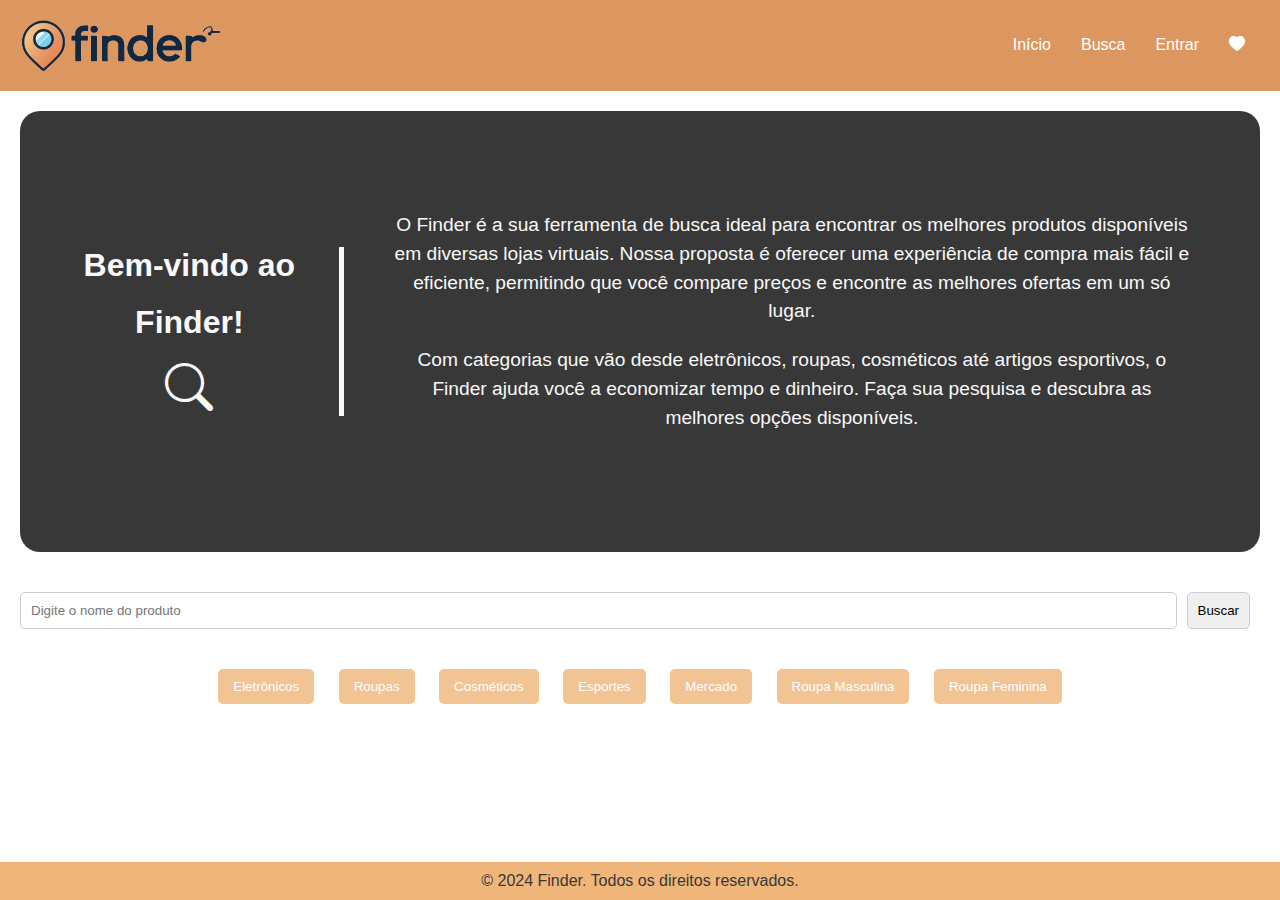
<file: index.html>
<!DOCTYPE html>
<html lang="pt-br">
<head>
    <meta charset="UTF-8">
    <meta name="viewport" content="width=device-width, initial-scale=1.0">
    <title>Finder - Buscador de Produtos</title>
    <link rel="stylesheet" href="https://cdn.jsdelivr.net/npm/bootstrap-icons@1.11.3/font/bootstrap-icons.min.css">
    <link rel="stylesheet" href="estilos/carrinho.css">
    <link rel="stylesheet" href="style.css">
</head>
<body>
    <header class="cabecalho">
        <span class="cabecalho-logo">
            <img src="imagens/logo-certa.png" alt="Logo do site Finder">
        </span>
        <nav class="navegacao">
            <ul>
                <li><a href="#">Início</a></li>
                <li><a href="#busca">Busca</a></li>
                <li><a href="pages/login.html">Entrar</a></li>
                <li><a target="_blank" class="heart" href="pages/carrinho.html"><i class="bi bi-heart-fill"></i></a></li>
            </ul>
        </nav>
    </header>
    <section class="promocao-finder">
        <div class="container">
            <div class="container-wel">
                <h2>Bem-vindo ao</h2>
                <h2>Finder!</h2>
                <i class="bi bi-search" style="font-size: 3rem;"></i>
            </div>
            <div>
                <div class="container-wel-p">
                    <p>
                        O Finder é a sua ferramenta de busca ideal para encontrar os melhores produtos disponíveis
                        em diversas lojas virtuais. Nossa proposta é oferecer uma experiência de compra mais fácil
                        e eficiente, permitindo que você compare preços e encontre as melhores ofertas em um só lugar.
                    </p>
                    <p>
                        Com categorias que vão desde eletrônicos, roupas, cosméticos até artigos esportivos,
                        o Finder ajuda você a economizar tempo e dinheiro. Faça sua pesquisa e descubra as melhores
                        opções disponíveis.
                    </p>
                </div>
            </div>
        </div>
    </section>

    <section id="busca">
        <div class="busca-container">
            <input type="text" id="campo-busca" class="barra-busca" placeholder="Digite o nome do produto">
            <button id="botao-buscar" class="botao-submit">Buscar</button>
        </div>
        <div class="categorias-container">
            <button class="botao-categoria" data-categoria="eletronicos">Eletrônicos</button>
            <button class="botao-categoria" data-categoria="roupas">Roupas</button>
            <button class="botao-categoria" data-categoria="cosmeticos">Cosméticos</button>
            <button class="botao-categoria" data-categoria="esportes">Esportes</button>
            <button class="botao-categoria" data-categoria="mercado">Mercado</button>
            <button class="botao-categoria" data-categoria="roupa masculina">Roupa Masculina</button>
            <button class="botao-categoria" data-categoria="roupa feminina">Roupa Feminina</button>
        </div>
        <div id="mensagem-busca" class="mensagem-busca">
            <h3 id="texto-mensagem"></h3>
        </div>
        <div id="resultados" class="produtos-destaque">
            <div class="grid-produtos" id="grid-produtos"></div>
        </div>
    </section>
    <footer class="rodape">
        <div class="rodape-informacoes">
            <p>&copy; 2024 Finder. Todos os direitos reservados.</p>
        </div>
    </footer>

    <script src="script.js"></script>
    <script src="scripts/carrinho.js"></script>
</body>
</html>
</file>
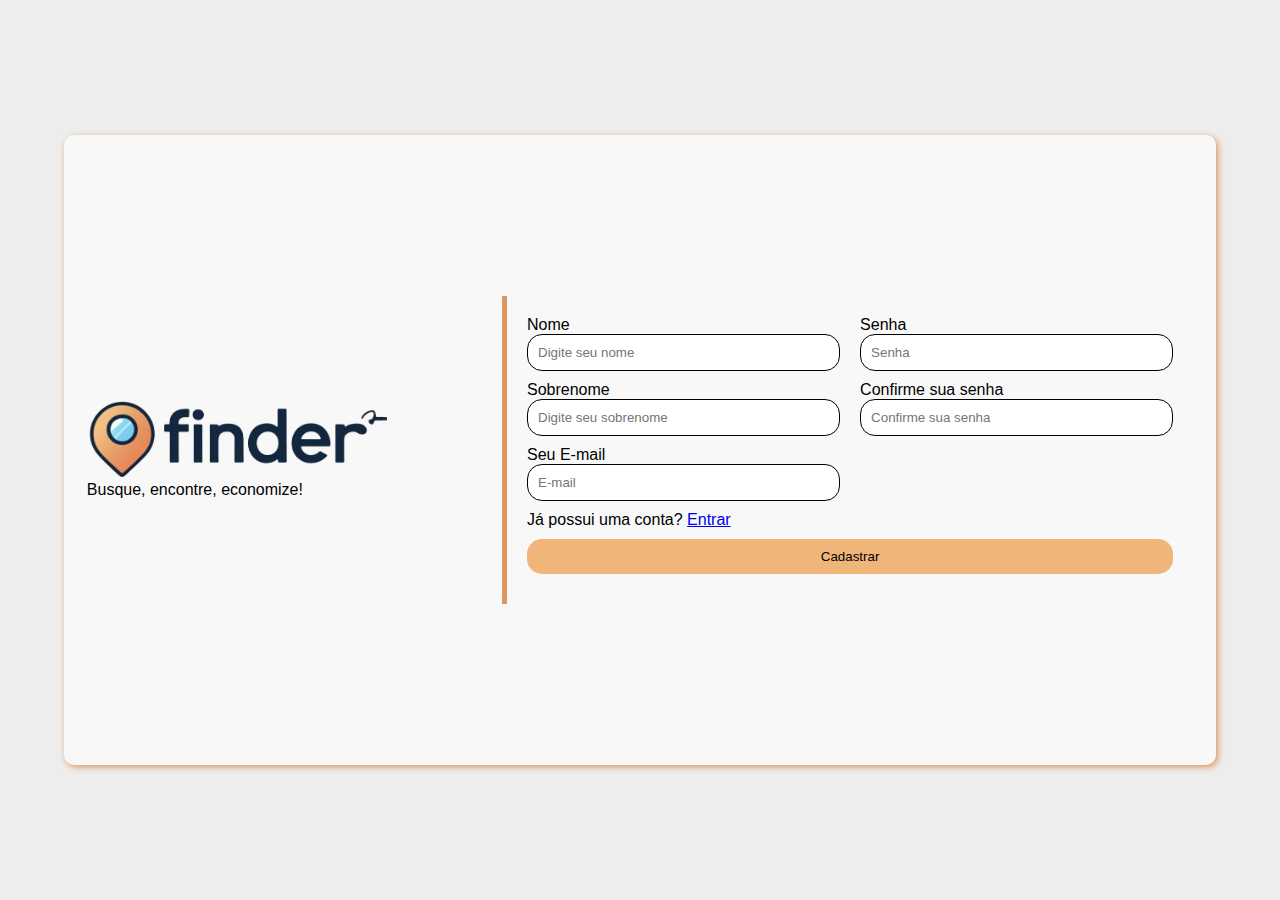
<file: pages/cadastro.html>
<!DOCTYPE html>
<html lang="pt-br">
<head>
    <meta charset="UTF-8">
    <meta name="viewport" content="width=device-width, initial-scale=1.0">
    <title>Finder</title>
    <link rel="stylesheet" href="https://cdn.jsdelivr.net/npm/bootstrap-icons@1.11.3/font/bootstrap-icons.min.css">
    <link rel="stylesheet" href="../estilos/loginRegister.css">
</head>
<body>
    <main>
        <div class="section">
            <div class="info">
                <a href="../index.html"><img src="../imagens/logo-certa.png" alt="Logo do site Finder"></a>
                <p>Busque, encontre, economize!</p>
            </div>
            <div class="formClass">
                <form action="../php/cadastro.php" method="POST">
                    <div class="form-container">
                        <div class="form-name">
                            <label for="nome">Nome</label>
                            <input type="text" name="nome" id="nome" required placeholder="Digite seu nome">
                            <label for="sobrenome">Sobrenome</label>
                            <input type="text" name="sobrenome" id="sobrenome" required placeholder="Digite seu sobrenome">
                            <label for="email">Seu E-mail</label>
                            <input type="email" name="email" id="email" required placeholder="E-mail">
                        </div>
                        <div class="form-blocked">
                            <label for="password">Senha</label>
                            <input type="password" name="senha" id="senha" required placeholder="Senha">
                            <label for="confirmPassword">Confirme sua senha</label>
                            <input type="password" name="confirmSenha" id="confirmSenha" required placeholder="Confirme sua senha">
                        </div>
                    </div>
                    <p>Já possui uma conta? <a class="register" href="login.html">Entrar</a></p>
                    <input class="btn" type="submit" value="Cadastrar">
                </form>
                <div id="message"></div>                
            
                    
            </div>
        </div>
    </main>
</body>
</html>
</file>
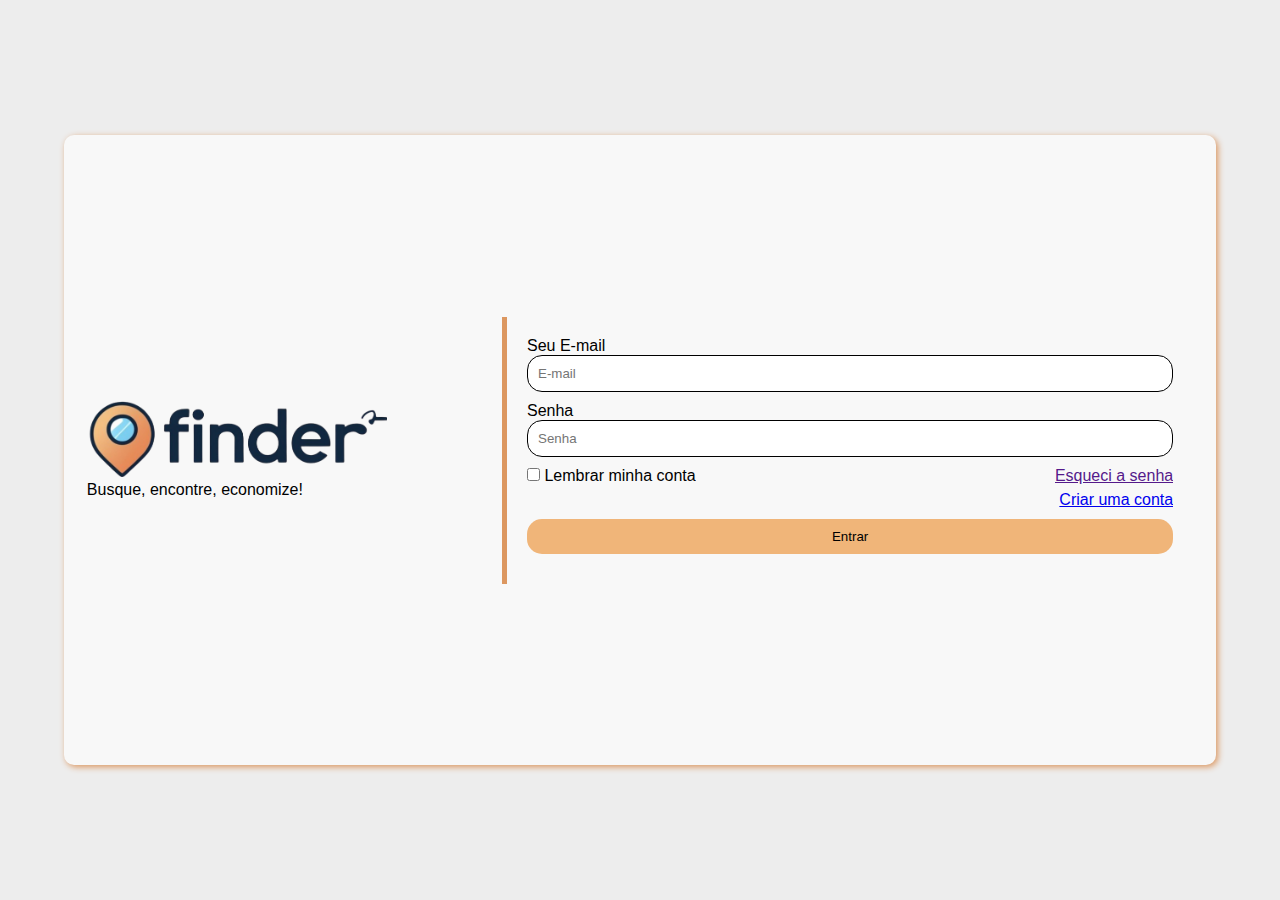
<file: pages/login.html>
<!DOCTYPE html>
<html lang="pt-br">
<head>
    <meta charset="UTF-8">
    <meta name="viewport" content="width=device-width, initial-scale=1.0">
    <title>Finder</title>
    <link rel="stylesheet" href="https://cdn.jsdelivr.net/npm/bootstrap-icons@1.11.3/font/bootstrap-icons.min.css">
    <link rel="stylesheet" href="../estilos/loginRegister.css">
</head>
<body>
    
    
    <main>
            <div class="section">
                <div class="info ">
                    <a href="../index.html"><img src="../imagens/logo-certa.png" alt="Logo do site Finder"></a>
                    <p>Busque, encontre, economize!</p>
                </div>
                <div class="formClass">
                    <form action="../php/login.php" method="POST">
                        <label for="email">Seu E-mail</label>
                        <input type="email" name="email" id="email" required placeholder="E-mail">
                        <label for="password">Senha</label>
                        <input type="password" name="senha" id="senha" required placeholder="Senha">
                
                        <span>
                            <label for="checkbox"><input type="checkbox" name="checkbox" id="checkbox">  Lembrar minha conta</label>
                            <a href="">Esqueci a senha</a>
                        </span>
                        <a class="register" href="cadastro.html">Criar uma conta</a>
                        <input class="btn" type="submit" value="Entrar">
                    </form>
                </div>
            </div>
    </main>
    
</body>
</html>
</file>
<file: estilos/carrinho.css>
:root {
    --cor-branco: #f8f8f8;
    --cor-principal: #DC9760;
    --cor-secundaria: #F0B579;
    --cor-destaque: #F7E6D2;
    --cor-destaque: #DC9760;
    --cor-cinza-escuro-neutro: #383838;
    --cor-secundario-hover: #FFDBC4;
    --cor-bg: #EDEDED
}

body {
    background-color: #EDEDED
}

.favoritos {
    margin-top: 50px;
    width: 100%;
    height: 100%;
    display: flex;
    flex-direction: column;
    justify-content: start;
    align-items: center;
    gap: 20px;
    
}

.favoritos h1 {
    margin: 10px
}

.favoritos-produtos {
    width: 1000px;
    box-shadow: 0 4px 12px rgba(0, 0, 0, 0.1);
    height: auto;
    border-radius: 10px;
    background-color: var(--cor-branco);
    display: grid;
    grid-template-columns: 100px 1fr 100px 100px auto;
    align-items: center;
    gap: 10px;
    padding: 10px
}

.favoritos-produtos img {
    width: 80px;
    height: 80px;
    object-fit: cover;
    border-radius: 5px
}

.favoritos-produtos h1 {
    margin: 0;
    font-size: 1rem;
    text-align: left
}

.favoritos-produtos p {
    margin: 0;
    text-align: center
}



.favoritos-produtos a {
    text-decoration: none;
    color: var(--cor-principal)
}

.favoritos-produtos a:hover {
    border-bottom: 2px solid var(--cor-principal);
    
} 

.btn-remover {
    border: none;
    padding: 10px;
    border-radius: 5px;
    color: var(--cor-branco);
    background-color: red;
    cursor: pointer;
    text-align: center
}

.btn-remover:hover {
    background-color: #950202;
    transition: .2s
}
</file>
<file: style.css>
:root {
    --cor-branco: #f8f8f8;
    --cor-principal: #DC9760;
    --cor-secundaria: #F0B579;
    --cor-destaque: #F7E6D2;
    --cor-destaque: #DC9760;
    --cor-cinza-escuro-neutro: #383838;
    --cor-secundario-hover: #FFDBC4;
    --cor-bg: #EDEDED
}

* {
    padding: 0;
    margin: 0;
    box-sizing: border-box
}

html {
    height: 100vh;
    
}

body {
    height: 100vh;
    font-family: Arial, sans-serif;
    background-color: var(--cor-bg-);
    position: relative;
}

a {
    text-decoration: none
}

.cabecalho {
    background-color: var(--cor-principal);
    color: #fff;
    padding: 20px;
    text-align: center;
    display: flex;
    justify-content: space-between;
    align-items: center
}

.cabecalho-logo {
    display: flex;
    flex-direction: row;
    align-items: center;
    justify-content: center
}

.cabecalho-logo img {
    width: 200px
}

.navegacao ul {
    list-style: none;
    padding: 0;
    display: flex;
    justify-content: center
}

.navegacao ul li {
    display: inline;
    margin: 0 15px
}

.navegacao ul li a:hover {
    color: var(--cor-secundario-hover);
    text-decoration: underline;
    transition: .2s
}

.navegacao a {
    color: #fff;
    text-decoration: none
}

.heart i {
    width: 40px
}

.heart i:hover {
    color: red;
    transition: .4s;
    border-bottom: 3px solid red
}

.busca-container {
    display: flex;
    justify-content: center;
    align-items: center;
    padding: 20px;
    margin: 20px 0
}

.barra-busca {
    width: 100%
}

.barra-busca,
.botao-submit {
    margin-right: 10px;
    padding: 10px;
    border-radius: 5px;
    border: 1px solid #ccc;
    cursor: pointer
}

.promocao-finder {
    background-color: var(--cor-cinza-escuro-neutro);
    padding: 50px 20px;
    text-align: center;
    margin: 20px;
    border-radius: 20px;
    display: flex;
    justify-content: center;
    align-items: center;
    color: var(--cor-branco)
}

.container {
    display: flex;
    width: 100%;
    justify-content: center
}

.container-wel {
    width: 70%;
    text-align: center;
    justify-self: center;
    align-self: center;
    border-right: 5px solid var(--cor-branco)
}

.container-wel-p {
    width: auto;
    text-align: center;
    padding: 50px
}

.promocao-finder h2 {
    font-size: 2em;
    margin-bottom: 20px
}

.promocao-finder p {
    font-size: 1.2em;
    margin-bottom: 20px;
    line-height: 1.5
}

.btn-explorar {
    display: inline-block;
    background-color: var(--cor-secundaria);
    color: #fff;
    padding: 10px 20px;
    text-decoration: none;
    border-radius: 5px;
    transition: background-color .3s
}

.btn-explorar:hover {
    background-color: var(--cor-principal)
}

.botao-nav {
    background-color: var(--cor-principal);
    color: #fff;
    border: none;
    padding: 10px;
    cursor: pointer;
    position: absolute;
    top: 50%;
    transform: translateY(-50%);
    z-index: 1000
}

#prev {
    left: 10px
}

#next {
    right: 10px
}

.produtos-destaque {
    max-width: 1200px;
    margin: auto
}

.mensagem-busca {
    text-align: center;
    margin: 20px 0
}

.mensagem-busca h3 {
    font-size: 1.5em;
    color: #333
}

.categorias-container {
    text-align: center;
    margin: 20px 0
}

.botao-categoria {
    margin: 0 10px;
    padding: 10px 15px;
    border: none;
    background-color: var(--cor-secundaria);
    opacity: 0.8;
    color: #fff;
    border-radius: 5px;
    cursor: pointer
}

.botao-categoria:hover {
    background-color: var(--cor-principal);
    opacity: 1;
    transition: .2s
}

.grid-produtos {
    display: grid;
    grid-template-columns: repeat(auto-fill, minmax(200px, 1fr));
    gap: 20px
}

.produto {
    background: #fff;
    border: 2px solid var(--cor-principal);
    border-radius: 10px;
    padding: 15px;
    text-align: center;
    display: flex;
    flex-direction: column;
    position: relative;
}

.produto-img {
    width: 100%;
    background-color: var(--cor-secundaria)
}

.produto-info {
    width: auto;
    display: grid;
    grid-template-rows: 1fr 10px 20px;
    justify-content: center;
    align-items: center;
    gap: 30px
}

.btn-fav {
    position: absolute;
    bottom: 13px;
    display: flex;
    justify-content: space-between;
    width: 90%;
    align-items: center;
    cursor: pointer;
}

.btn-p {
    font-size: 1.5rem;
}


.produto-preco {
    width: auto
}

.produto a {
    background-color: var(--cor-secundaria);
    padding: 15px;
    color: var(--cor-branco);
    border-radius: 5px;
    text-decoration: none;
    opacity: 0.8;
}

.produto a:hover {
    background-color: var(--cor-principal);
    opacity: 1;
    transition: .2s
}

.imagem-produto {
    width: 100%;
    height: auto;
    border-radius: 5px
}

.rodape {
    bottom: 0;
    position: fixed;
    background-color: var(--cor-secundaria);
    margin-top: 40px;
    color: var(--cor-cinza-escuro-neutro);
    text-align: center;
    padding: 10px 0;
    width: 100%
}
</file>
<file: estilos/loginRegister.css>
:root {
    --cor-branco: #f8f8f8;
    --cor-principal: #DC9760;
    --cor-secundaria: #F0B579;
    --cor-destaque: #F7E6D2;
    --cor-destaque: #DC9760;
    --cor-cinza-escuro-neutro: #383838;
    --cor-secundario-hover: #FFDBC4;
    --cor-bg: #EDEDED
}

* {
    padding: 0;
    margin: 0;
    box-sizing: border-box;
    overflow: hidden
}

body {
    font-family: Arial, sans-serif;
    width: 100vw;
    height: 100vh;
    background-color: var(--cor-bg)
}

main {
    width: 100vw;
    height: 100vh;
    display: flex;
    justify-content: center;
    align-items: center
}

.section {
    width: 90%;
    height: 70%;
    display: flex;
    justify-content: center;
    align-items: center;
    gap: 10%;
    box-shadow: 2px 2px 6px var(--cor-principal);
    background-color: var(--cor-branco);
    border-radius: 10px
}

.section2 {
    display: flex;
    gap: 50px
}

.infos {
    display: flex;
    flex-direction: column;
    padding: 50px;
    align-items: center;
    width: 100%
}

img {
    width: 300px
}

.formClass {
    width: 60%;
    padding: 20px;
    display: flex;
    justify-content: center;
    align-items: center;
    border-left: 5px solid var(--cor-principal)
}

.formClass form {
    width: 100%
}

.form-container {
    display: flex;
    gap: 20px
}

.form-name {
    display: flex;
    flex-direction: column;
    width: 50%
}

.form-blocked {
    display: flex;
    flex-direction: column;
    width: 50%
}

form {
    display: flex;
    flex-direction: column;
    width: 500px
}

input {
    padding: 10px;
    margin-bottom: 10px;
    border-radius: 15px;
    border: none;
    border: 1px solid #000;
    outline: none
}

span {
    display: flex;
    justify-content: space-between
}

.register {
    align-self: flex-end
}

.btn {
    margin: 10px 0;
    background-color: var(--cor-secundaria);
    cursor: pointer;
    border: none
}

.btn:hover {
    background-color: var(--cor-principal);
    transition: .2s;
    color: var(--cor-fundo);
    border: none
}
</file>
